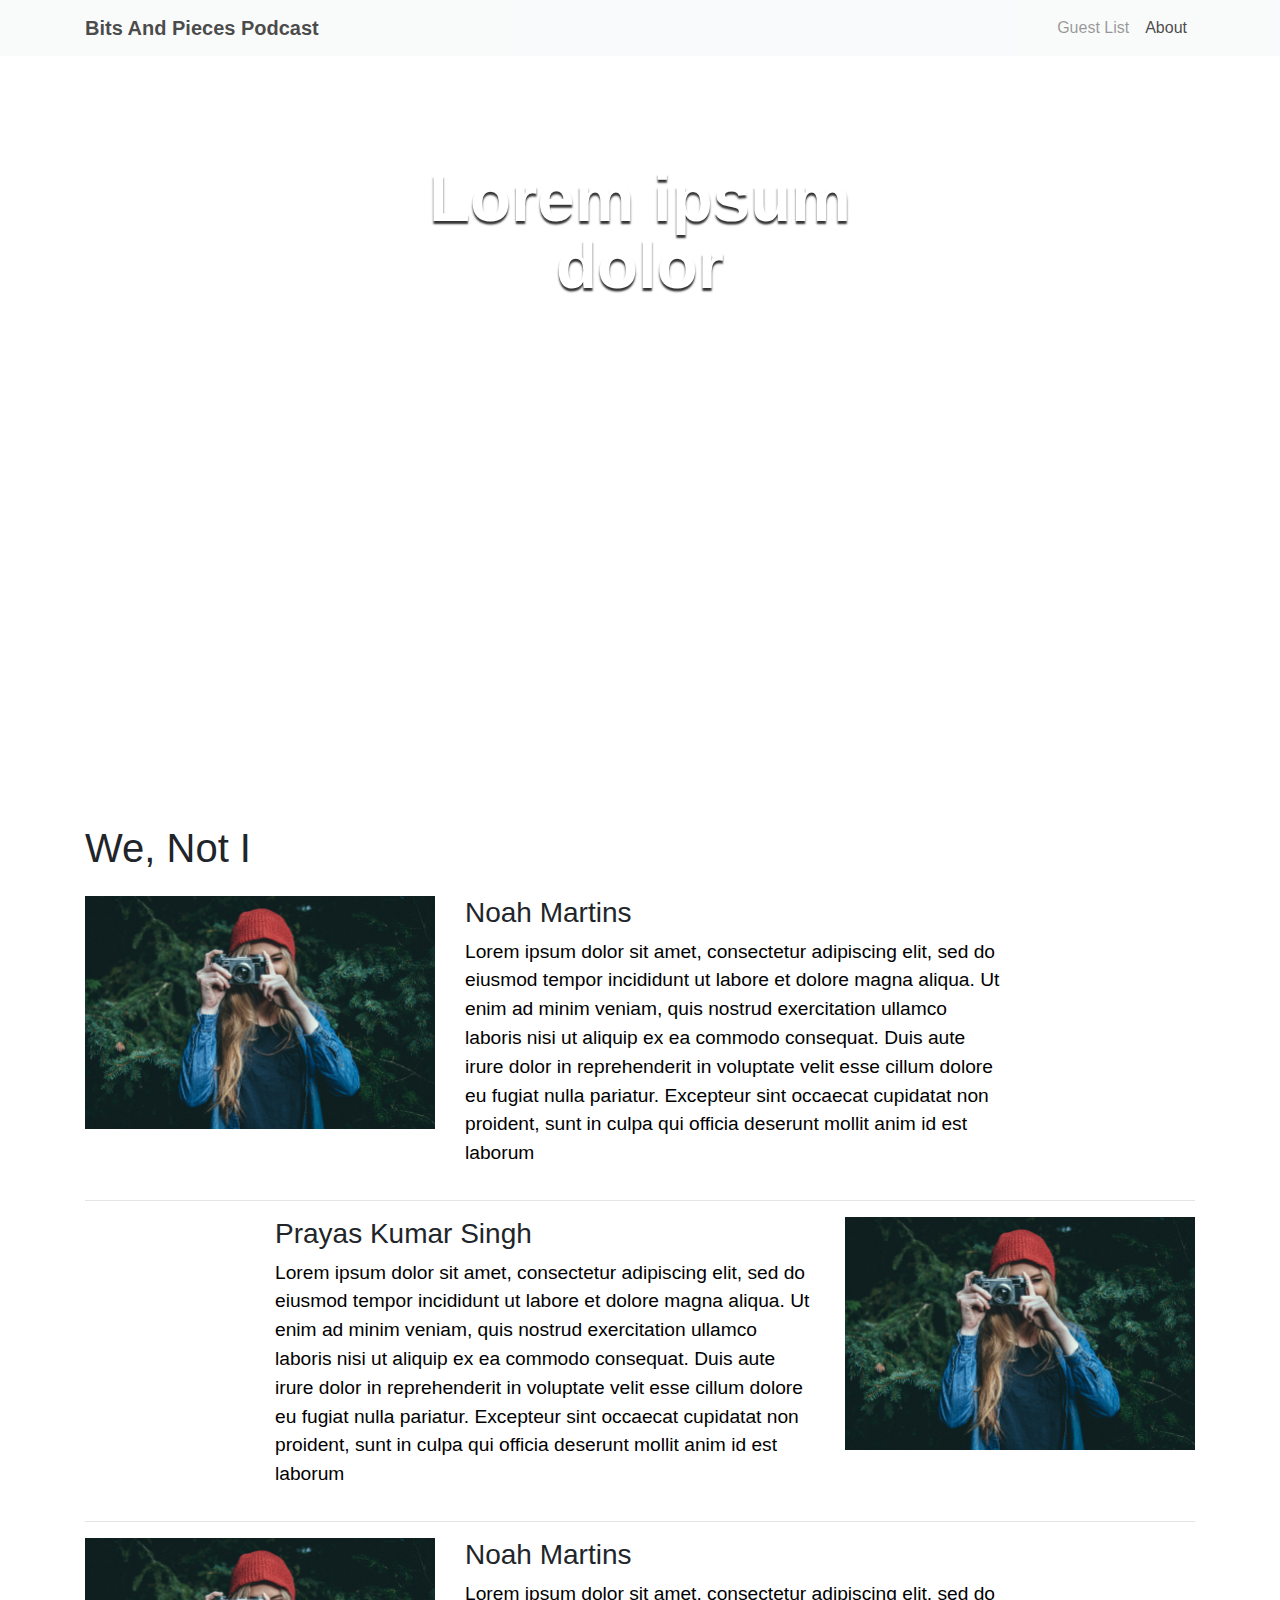
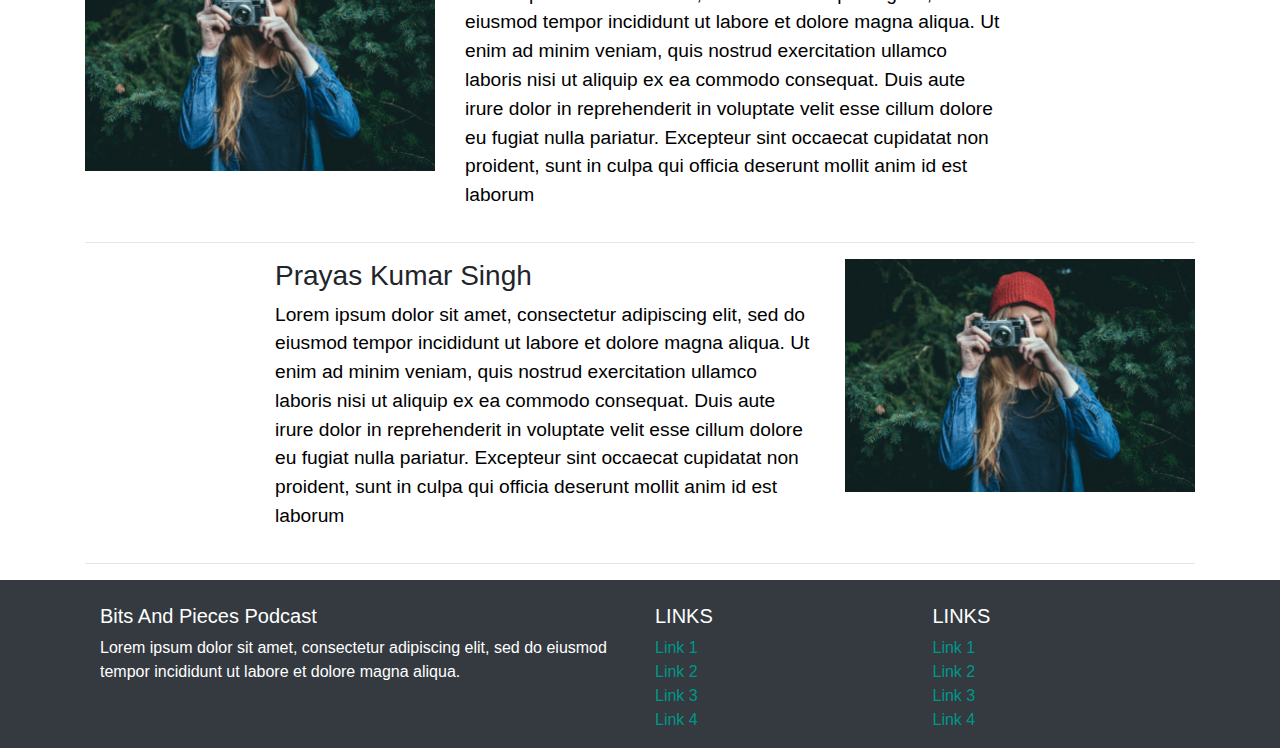
<file: about.html>
<!DOCTYPE html>
<html>
<head>
	<title>Bits And Pieces Podcast</title>
</head>
<link rel="stylesheet" type="text/css" href="stylesheets/normal.css">
<link rel="stylesheet" href="https://maxcdn.bootstrapcdn.com/bootstrap/4.0.0/css/bootstrap.min.css" integrity="sha384-Gn5384xqQ1aoWXA+058RXPxPg6fy4IWvTNh0E263XmFcJlSAwiGgFAW/dAiS6JXm" crossorigin="anonymous">
<link rel="stylesheet" type="text/css" href="stylesheets/style.css">
<body>

	<nav class="navbar navbar-expand-lg navbar-light bg-light">
		<div class="container">
			<a class="navbar-brand font-weight-bold " href="index.html">Bits And Pieces Podcast</a>
			<button class="navbar-toggler" type="button" data-toggle="collapse" data-target="#navbarResponsive" aria-controls="navbarResponsive" aria-expanded="false" aria-label="Toggle navigation">
				<span class="navbar-toggler-icon"></span>
			</button>
			<div class="collapse navbar-collapse" id="navbarResponsive">
				<ul class="navbar-nav ml-auto">
					<li class="nav-item">
						<a class="nav-link" href="guests.html">Guest List</a>
					</li>
					<li class="nav-item active">
						<a class="nav-link" href="about.html">About</a>
					</li>
				</ul>
			</div>
		</div>
	</nav>

	<div class="bgimage">
		<div class="container heroContainer">
			<div class="offset-md-3 col-md-6 col-sm-12 heroContent">
				<h1 class="heroTitle">Lorem ipsum<br>dolor</h1>
				<p class="heroPara">Lorem ipsum dolor sit amet, consectetur adipiscing elit, sed do eiusmod tempor incididunt ut labore et dolore magna aliqua. Ut enim ad minim veniam, quis nostrud exercitation ullamco laboris nisi ut aliquip ex ea commodo consequat.</p>
			</div>
		</div>
	</div>


	<div class="bg-grey container-fluid">
		<div class="container mt-4">
			<h1 class="pb-3 mt-5">We, Not I</h1>
			<div class="row aboutBox">
				<div class="col-md-4">
					<img src="img.jpg" class="img-fluid" alt="...">
				</div>
				<div class="col-md-6">
					<h3>Noah Martins</h3>
					<p class="content-text">
						Lorem ipsum dolor sit amet, consectetur adipiscing elit, sed do eiusmod tempor incididunt ut labore et dolore magna aliqua. Ut enim ad minim veniam, quis nostrud exercitation ullamco laboris nisi ut aliquip ex ea commodo consequat. Duis aute irure dolor in reprehenderit in voluptate velit esse cillum dolore eu fugiat nulla pariatur. Excepteur sint occaecat cupidatat non proident, sunt in culpa qui officia deserunt mollit anim id est laborum
						<br>		
					</p>
				</div>
			</div>
			<hr>


			<div class="row aboutBox">
				<div class="col-md-6 offset-md-2">
					<h3>Prayas Kumar Singh</h3>
					<p class="content-text">
						Lorem ipsum dolor sit amet, consectetur adipiscing elit, sed do eiusmod tempor incididunt ut labore et dolore magna aliqua. Ut enim ad minim veniam, quis nostrud exercitation ullamco laboris nisi ut aliquip ex ea commodo consequat. Duis aute irure dolor in reprehenderit in voluptate velit esse cillum dolore eu fugiat nulla pariatur. Excepteur sint occaecat cupidatat non proident, sunt in culpa qui officia deserunt mollit anim id est laborum
						<br>		
					</p>
				</div>
				<div class="col-md-4">
					<img src="img.jpg" class="img-fluid" alt="...">
				</div>
			</div>
			<hr>


			<div class="row aboutBox">
				<div class="col-md-4">
					<img src="img.jpg" class="img-fluid" alt="...">
				</div>
				<div class="col-md-6">
					<h3>Noah Martins</h3>
					<p class="content-text">
						Lorem ipsum dolor sit amet, consectetur adipiscing elit, sed do eiusmod tempor incididunt ut labore et dolore magna aliqua. Ut enim ad minim veniam, quis nostrud exercitation ullamco laboris nisi ut aliquip ex ea commodo consequat. Duis aute irure dolor in reprehenderit in voluptate velit esse cillum dolore eu fugiat nulla pariatur. Excepteur sint occaecat cupidatat non proident, sunt in culpa qui officia deserunt mollit anim id est laborum
						<br>		
					</p>
				</div>
			</div>
			<hr>

			<div class="row aboutBox">
				<div class="col-md-6 offset-md-2">
					<h3>Prayas Kumar Singh</h3>
					<p class="content-text">
						Lorem ipsum dolor sit amet, consectetur adipiscing elit, sed do eiusmod tempor incididunt ut labore et dolore magna aliqua. Ut enim ad minim veniam, quis nostrud exercitation ullamco laboris nisi ut aliquip ex ea commodo consequat. Duis aute irure dolor in reprehenderit in voluptate velit esse cillum dolore eu fugiat nulla pariatur. Excepteur sint occaecat cupidatat non proident, sunt in culpa qui officia deserunt mollit anim id est laborum
						<br>		
					</p>
				</div>
				<div class="col-md-4">
					<img src="img.jpg" class="img-fluid" alt="...">
				</div>
			</div>
			<hr>

		</div>
	</div>

	
	<div class="container-fluid bg-dark">
		<div class="container">
			<footer class="page-footer bg-dark font-small pt-4">
				<div class="container-fluid text-center text-md-left">
					<div class="row aboutBox">
						<div class="col-md-6 mt-md-0 mt-3">
							<h5>Bits And Pieces Podcast</h5>
							<p>Lorem ipsum dolor sit amet, consectetur adipiscing elit, sed do eiusmod tempor incididunt ut labore et dolore magna aliqua. </p>
						</div>
						<hr class="clearfix w-100 d-md-none pb-3">
						<div class="col-md-3 mb-md-0 mb-3">
							<h5 class="text-uppercase">Links</h5>
							<ul class="list-unstyled">
								<li>
									<a href="#!">Link 1</a>
								</li>
								<li>
									<a href="#!">Link 2</a>
								</li>
								<li>
									<a href="#!">Link 3</a>
								</li>
								<li>
									<a href="#!">Link 4</a>
								</li>
							</ul>
						</div>
						<div class="col-md-3 mb-md-0 mb-3">
							<h5 class="text-uppercase">Links</h5>
							<ul class="list-unstyled">
								<li>
									<a href="#!">Link 1</a>
								</li>
								<li>
									<a href="#!">Link 2</a>
								</li>
								<li>
									<a href="#!">Link 3</a>
								</li>
								<li>
									<a href="#!">Link 4</a>
								</li>
							</ul>
						</div>
					</div>
				</div>
			</footer>
		</div>
	</div>

	<script src="https://code.jquery.com/jquery-3.2.1.slim.min.js" integrity="sha384-KJ3o2DKtIkvYIK3UENzmM7KCkRr/rE9/Qpg6aAZGJwFDMVNA/GpGFF93hXpG5KkN" crossorigin="anonymous"></script>
	<script src="https://cdnjs.cloudflare.com/ajax/libs/popper.js/1.12.9/umd/popper.min.js" integrity="sha384-ApNbgh9B+Y1QKtv3Rn7W3mgPxhU9K/ScQsAP7hUibX39j7fakFPskvXusvfa0b4Q" crossorigin="anonymous"></script>
	<script src="https://maxcdn.bootstrapcdn.com/bootstrap/4.0.0/js/bootstrap.min.js" integrity="sha384-JZR6Spejh4U02d8jOt6vLEHfe/JQGiRRSQQxSfFWpi1MquVdAyjUar5+76PVCmYl" crossorigin="anonymous"></script>
</body>
</html>
</file>
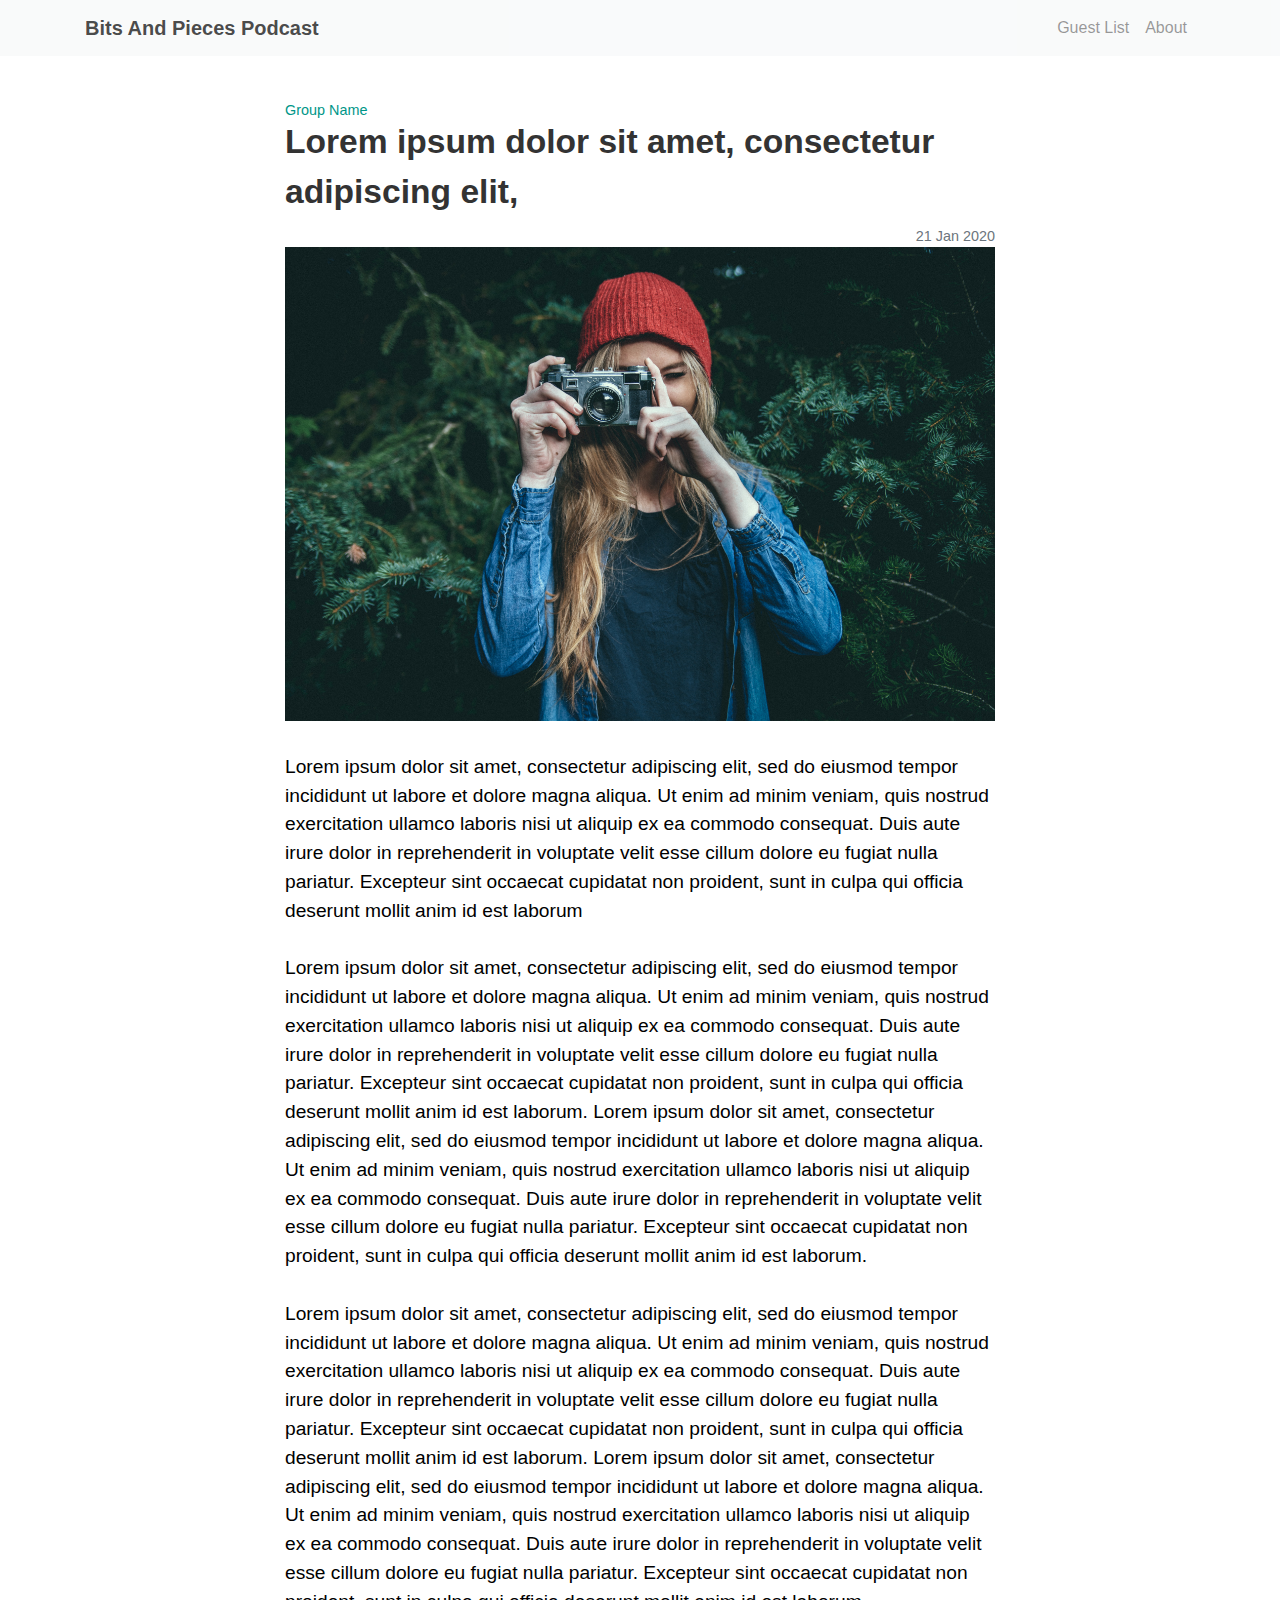
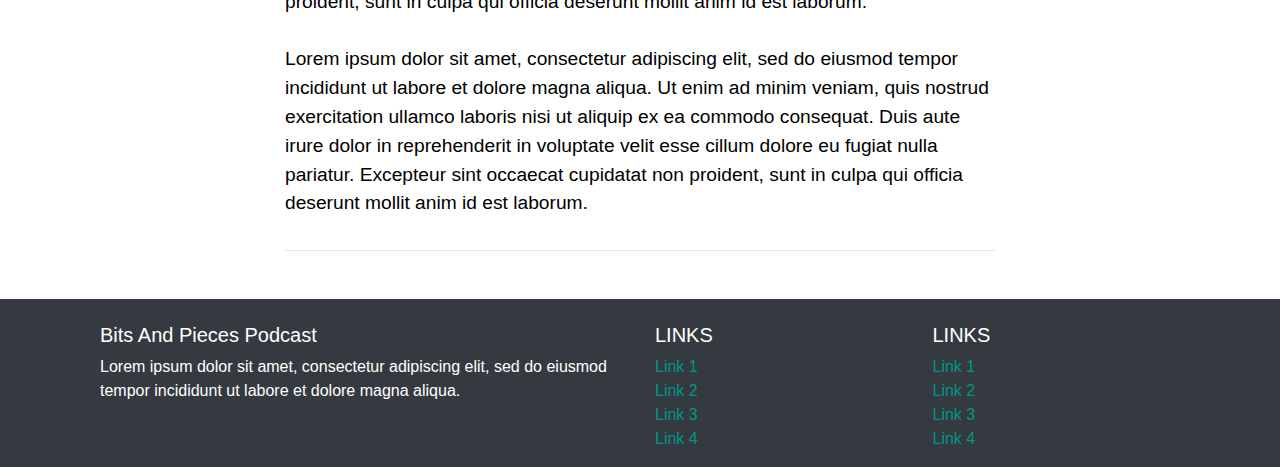
<file: blog.html>
<!DOCTYPE html>
<html>
<head>
	<title>Bits And Pieces Podcast</title>
</head>
<link rel="stylesheet" type="text/css" href="stylesheets/normal.css">
<link rel="stylesheet" href="https://maxcdn.bootstrapcdn.com/bootstrap/4.0.0/css/bootstrap.min.css" integrity="sha384-Gn5384xqQ1aoWXA+058RXPxPg6fy4IWvTNh0E263XmFcJlSAwiGgFAW/dAiS6JXm" crossorigin="anonymous">
<link rel="stylesheet" type="text/css" href="stylesheets/style.css">
<body>

	<nav class="navbar navbar-expand-lg navbar-light bg-light">
		<div class="container">
			<a class="navbar-brand font-weight-bold " href="index.html">Bits And Pieces Podcast</a>
			<button class="navbar-toggler" type="button" data-toggle="collapse" data-target="#navbarResponsive" aria-controls="navbarResponsive" aria-expanded="false" aria-label="Toggle navigation">
				<span class="navbar-toggler-icon"></span>
			</button>
			<div class="collapse navbar-collapse" id="navbarResponsive">
				<ul class="navbar-nav ml-auto">
					<li class="nav-item">
						<a class="nav-link" href="guests.html">Guest List</a>
					</li>
					<li class="nav-item">
						<a class="nav-link" href="about.html">About</a>
					</li>
				</ul>
			</div>
		</div>
	</nav>

	<div class="bg-grey container-fluid">
		<div class="container">
			<div class="col-md-8 offset-md-2 mt-5 mb-5">
				<!--Group name-->
				<div class="content-folder">Group Name</div>

				<!--Title-->
				<h1 class="content-title">Lorem ipsum dolor sit amet, consectetur adipiscing elit,</h1>

				<!--Date-->
				<div class="text-muted content-date">21 Jan 2020</div>

				<!--img-->
				<img src="img.jpg" style="width: 100%">


				<p class="content-text mt-3 mb-3 pt-3 pb-3">
					Lorem ipsum dolor sit amet, consectetur adipiscing elit, sed do eiusmod tempor incididunt ut labore et dolore magna aliqua. Ut enim ad minim veniam, quis nostrud exercitation ullamco laboris nisi ut aliquip ex ea commodo consequat. Duis aute irure dolor in reprehenderit in voluptate velit esse cillum dolore eu fugiat nulla pariatur. Excepteur sint occaecat cupidatat non proident, sunt in culpa qui officia deserunt mollit anim id est laborum
					<br><br>
					Lorem ipsum dolor sit amet, consectetur adipiscing elit, sed do eiusmod tempor incididunt ut labore et dolore magna aliqua. Ut enim ad minim veniam, quis nostrud exercitation ullamco laboris nisi ut aliquip ex ea commodo consequat. Duis aute irure dolor in reprehenderit in voluptate velit esse cillum dolore eu fugiat nulla pariatur. Excepteur sint occaecat cupidatat non proident, sunt in culpa qui officia deserunt mollit anim id est laborum.
					Lorem ipsum dolor sit amet, consectetur adipiscing elit, sed do eiusmod tempor incididunt ut labore et dolore magna aliqua. Ut enim ad minim veniam, quis nostrud exercitation ullamco laboris nisi ut aliquip ex ea commodo consequat. Duis aute irure dolor in reprehenderit in voluptate velit esse cillum dolore eu fugiat nulla pariatur. Excepteur sint occaecat cupidatat non proident, sunt in culpa qui officia deserunt mollit anim id est laborum.
					<br><br>
					Lorem ipsum dolor sit amet, consectetur adipiscing elit, sed do eiusmod tempor incididunt ut labore et dolore magna aliqua. Ut enim ad minim veniam, quis nostrud exercitation ullamco laboris nisi ut aliquip ex ea commodo consequat. Duis aute irure dolor in reprehenderit in voluptate velit esse cillum dolore eu fugiat nulla pariatur. Excepteur sint occaecat cupidatat non proident, sunt in culpa qui officia deserunt mollit anim id est laborum.
					Lorem ipsum dolor sit amet, consectetur adipiscing elit, sed do eiusmod tempor incididunt ut labore et dolore magna aliqua. Ut enim ad minim veniam, quis nostrud exercitation ullamco laboris nisi ut aliquip ex ea commodo consequat. Duis aute irure dolor in reprehenderit in voluptate velit esse cillum dolore eu fugiat nulla pariatur. Excepteur sint occaecat cupidatat non proident, sunt in culpa qui officia deserunt mollit anim id est laborum.
					<br><br>
					Lorem ipsum dolor sit amet, consectetur adipiscing elit, sed do eiusmod tempor incididunt ut labore et dolore magna aliqua. Ut enim ad minim veniam, quis nostrud exercitation ullamco laboris nisi ut aliquip ex ea commodo consequat. Duis aute irure dolor in reprehenderit in voluptate velit esse cillum dolore eu fugiat nulla pariatur. Excepteur sint occaecat cupidatat non proident, sunt in culpa qui officia deserunt mollit anim id est laborum.
				</p>
				<hr>
				
			</div>
		</div>
	</div>

	
	<div class="container-fluid bg-dark">
		<div class="container">
			<footer class="page-footer bg-dark font-small pt-4">
				<div class="container-fluid text-center text-md-left">
					<div class="row">
						<div class="col-md-6 mt-md-0 mt-3">
							<h5>Bits And Pieces Podcast</h5>
							<p>Lorem ipsum dolor sit amet, consectetur adipiscing elit, sed do eiusmod tempor incididunt ut labore et dolore magna aliqua. </p>
						</div>
						<hr class="clearfix w-100 d-md-none pb-3">
						<div class="col-md-3 mb-md-0 mb-3">
							<h5 class="text-uppercase">Links</h5>
							<ul class="list-unstyled">
								<li>
									<a href="#!">Link 1</a>
								</li>
								<li>
									<a href="#!">Link 2</a>
								</li>
								<li>
									<a href="#!">Link 3</a>
								</li>
								<li>
									<a href="#!">Link 4</a>
								</li>
							</ul>
						</div>
						<div class="col-md-3 mb-md-0 mb-3">
							<h5 class="text-uppercase">Links</h5>
							<ul class="list-unstyled">
								<li>
									<a href="#!">Link 1</a>
								</li>
								<li>
									<a href="#!">Link 2</a>
								</li>
								<li>
									<a href="#!">Link 3</a>
								</li>
								<li>
									<a href="#!">Link 4</a>
								</li>
							</ul>
						</div>
					</div>
				</div>
			</footer>
		</div>
	</div>

	<script src="https://code.jquery.com/jquery-3.2.1.slim.min.js" integrity="sha384-KJ3o2DKtIkvYIK3UENzmM7KCkRr/rE9/Qpg6aAZGJwFDMVNA/GpGFF93hXpG5KkN" crossorigin="anonymous"></script>
	<script src="https://cdnjs.cloudflare.com/ajax/libs/popper.js/1.12.9/umd/popper.min.js" integrity="sha384-ApNbgh9B+Y1QKtv3Rn7W3mgPxhU9K/ScQsAP7hUibX39j7fakFPskvXusvfa0b4Q" crossorigin="anonymous"></script>
	<script src="https://maxcdn.bootstrapcdn.com/bootstrap/4.0.0/js/bootstrap.min.js" integrity="sha384-JZR6Spejh4U02d8jOt6vLEHfe/JQGiRRSQQxSfFWpi1MquVdAyjUar5+76PVCmYl" crossorigin="anonymous"></script>
</body>
</html>
</file>
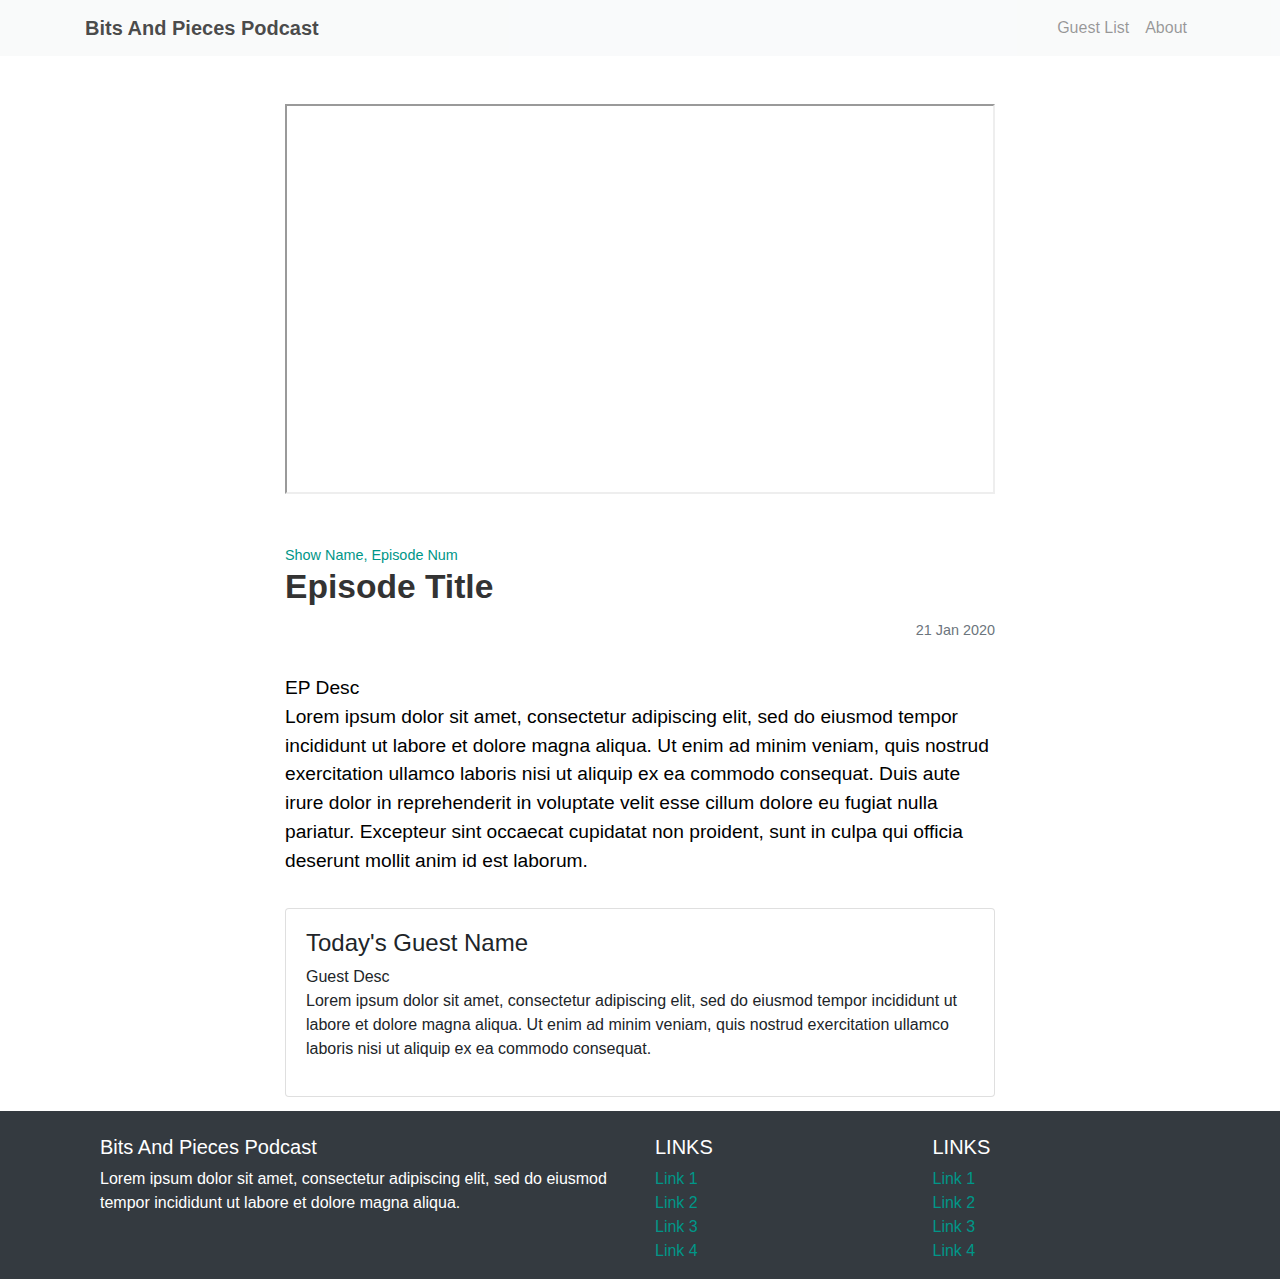
<file: episode.html>
<!DOCTYPE html>
<html>
<head>
	<title>Bits And Pieces Podcast</title>
</head>
<link rel="stylesheet" type="text/css" href="stylesheets/normal.css">
<link rel="stylesheet" href="https://maxcdn.bootstrapcdn.com/bootstrap/4.0.0/css/bootstrap.min.css" integrity="sha384-Gn5384xqQ1aoWXA+058RXPxPg6fy4IWvTNh0E263XmFcJlSAwiGgFAW/dAiS6JXm" crossorigin="anonymous">
<link rel="stylesheet" type="text/css" href="stylesheets/style.css">
<body>

	<nav class="navbar navbar-expand-lg navbar-light bg-light">
		<div class="container">
			<a class="navbar-brand font-weight-bold " href="index.html">Bits And Pieces Podcast</a>
			<button class="navbar-toggler" type="button" data-toggle="collapse" data-target="#navbarResponsive" aria-controls="navbarResponsive" aria-expanded="false" aria-label="Toggle navigation">
				<span class="navbar-toggler-icon"></span>
			</button>
			<div class="collapse navbar-collapse" id="navbarResponsive">
				<ul class="navbar-nav ml-auto">
					<li class="nav-item">
						<a class="nav-link" href="guests.html">Guest List</a>
					</li>
					<li class="nav-item">
						<a class="nav-link" href="about.html">About</a>
					</li>
				</ul>
			</div>
		</div>
	</nav>

	<div class="bg-grey container-fluid">
		<div class="container">
			<div class="col-md-8 offset-md-2 ">
				<!--YT link-->
				<iframe class="videoPlayer mt-5 mb-5" src="https://www.youtube.com/embed/tgbNymZ7vqY"></iframe>

				<!--Show Name and Episode-->
				<div class="content-folder">
					Show Name, Episode Num
				</div>

				<!--Episode Title-->
				<h1 class="content-title">
					Episode Title
				</h1>

				<!--Episode Date-->
				<div class="text-muted content-date">21 Jan 2020</div>

				<!--Ep Desc-->
				<p class="content-text mt-3 mb-3 pt-3 pb-3">EP Desc<br>Lorem ipsum dolor sit amet, consectetur adipiscing elit, sed do eiusmod tempor incididunt ut labore et dolore magna aliqua. Ut enim ad minim veniam, quis nostrud exercitation ullamco laboris nisi ut aliquip ex ea commodo consequat. Duis aute irure dolor in reprehenderit in voluptate velit esse cillum dolore eu fugiat nulla pariatur. Excepteur sint occaecat cupidatat non proident, sunt in culpa qui officia deserunt mollit anim id est laborum.</p>

				
				<div class="card">
					<div class="card-body">
						<h4>Today's Guest Name</h4>
						<p class="card-text">Guest Desc<br>Lorem ipsum dolor sit amet, consectetur adipiscing elit, sed do eiusmod tempor incididunt ut labore et dolore magna aliqua. Ut enim ad minim veniam, quis nostrud exercitation ullamco laboris nisi ut aliquip ex ea commodo consequat.</p>
					</div>
				</div>
			</div>
		</div>
	</div>
	<div class="container-fluid bg-dark">
		<div class="container">
			<footer class="page-footer bg-dark font-small pt-4">
				<div class="container-fluid text-center text-md-left">
					<div class="row">
						<div class="col-md-6 mt-md-0 mt-3">
							<h5>Bits And Pieces Podcast</h5>
							<p>Lorem ipsum dolor sit amet, consectetur adipiscing elit, sed do eiusmod tempor incididunt ut labore et dolore magna aliqua. </p>
						</div>
						<hr class="clearfix w-100 d-md-none pb-3">
						<div class="col-md-3 mb-md-0 mb-3">
							<h5 class="text-uppercase">Links</h5>
							<ul class="list-unstyled">
								<li>
									<a href="#!">Link 1</a>
								</li>
								<li>
									<a href="#!">Link 2</a>
								</li>
								<li>
									<a href="#!">Link 3</a>
								</li>
								<li>
									<a href="#!">Link 4</a>
								</li>
							</ul>
						</div>
						<div class="col-md-3 mb-md-0 mb-3">
							<h5 class="text-uppercase">Links</h5>
							<ul class="list-unstyled">
								<li>
									<a href="#!">Link 1</a>
								</li>
								<li>
									<a href="#!">Link 2</a>
								</li>
								<li>
									<a href="#!">Link 3</a>
								</li>
								<li>
									<a href="#!">Link 4</a>
								</li>
							</ul>
						</div>
					</div>
				</div>
			</footer>
		</div>
	</div>

	<script src="https://code.jquery.com/jquery-3.2.1.slim.min.js" integrity="sha384-KJ3o2DKtIkvYIK3UENzmM7KCkRr/rE9/Qpg6aAZGJwFDMVNA/GpGFF93hXpG5KkN" crossorigin="anonymous"></script>
	<script src="https://cdnjs.cloudflare.com/ajax/libs/popper.js/1.12.9/umd/popper.min.js" integrity="sha384-ApNbgh9B+Y1QKtv3Rn7W3mgPxhU9K/ScQsAP7hUibX39j7fakFPskvXusvfa0b4Q" crossorigin="anonymous"></script>
	<script src="https://maxcdn.bootstrapcdn.com/bootstrap/4.0.0/js/bootstrap.min.js" integrity="sha384-JZR6Spejh4U02d8jOt6vLEHfe/JQGiRRSQQxSfFWpi1MquVdAyjUar5+76PVCmYl" crossorigin="anonymous"></script>
</body>
</html>
</file>
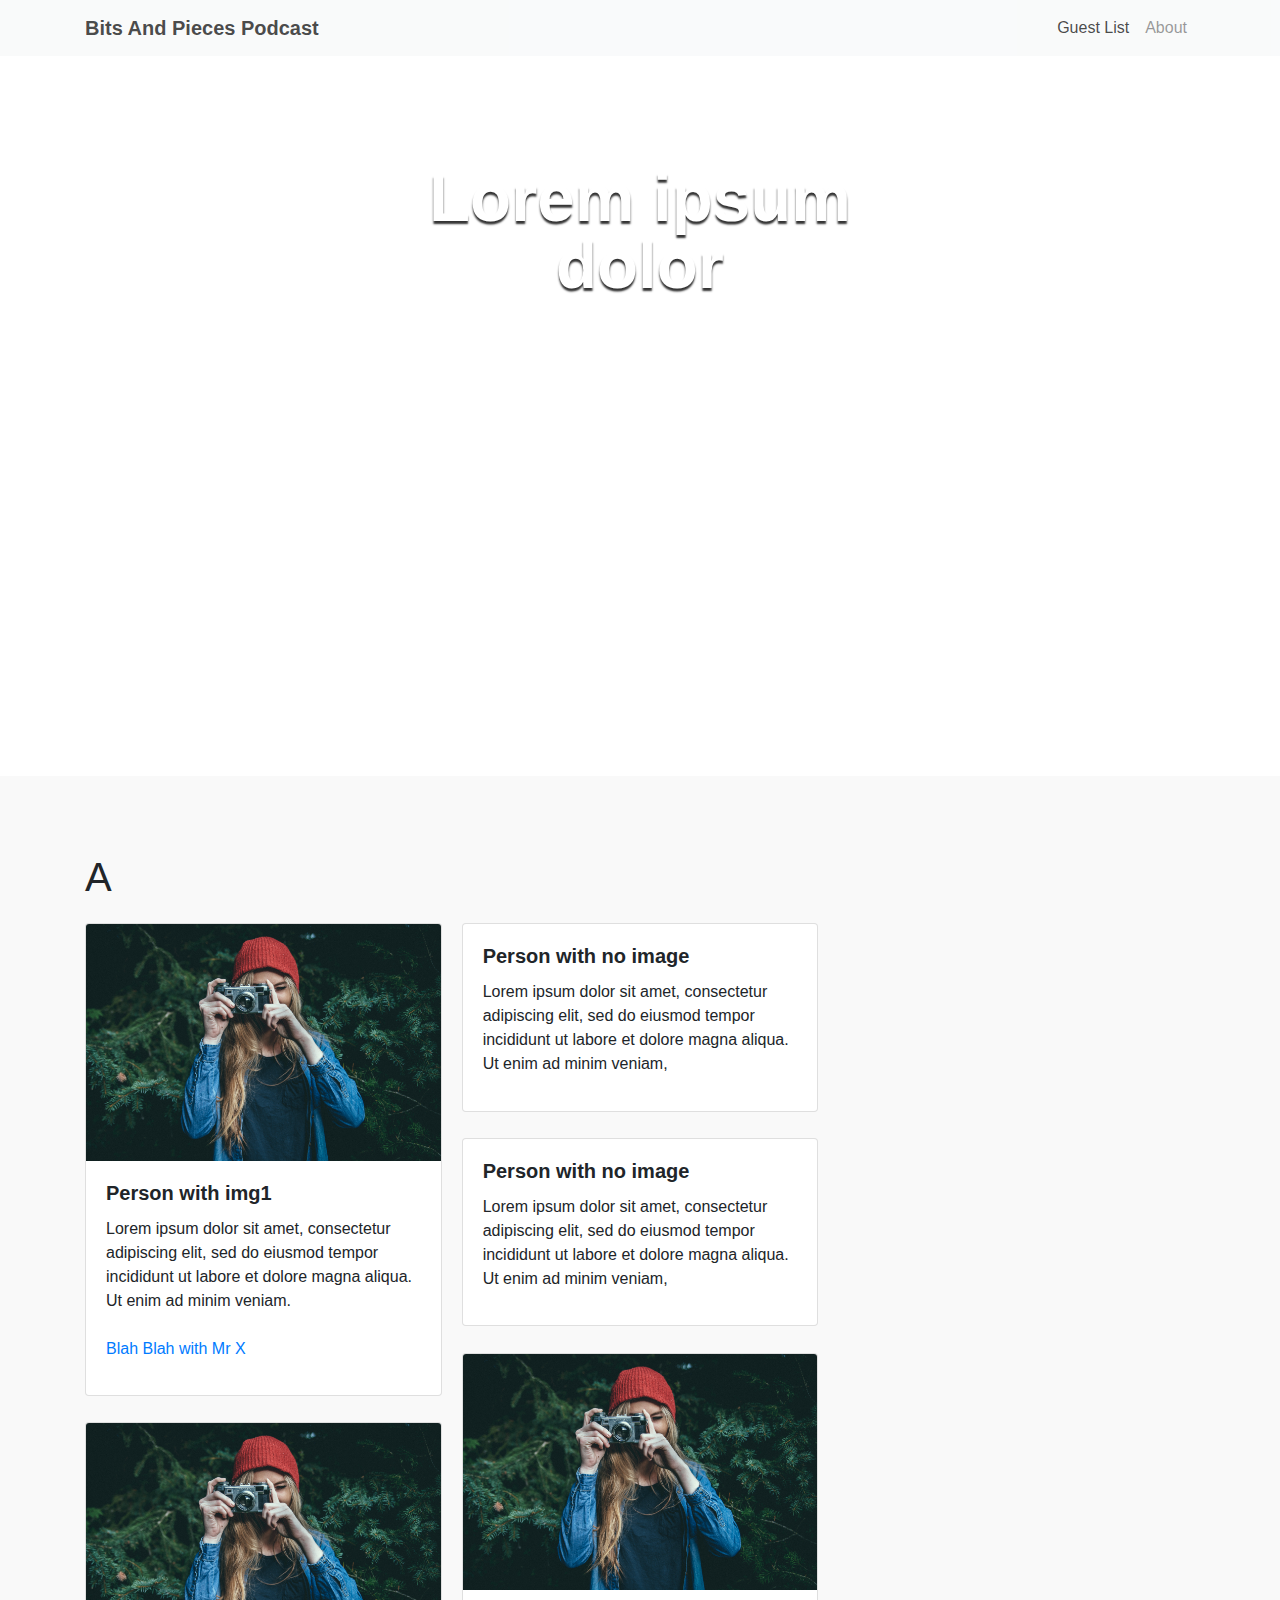
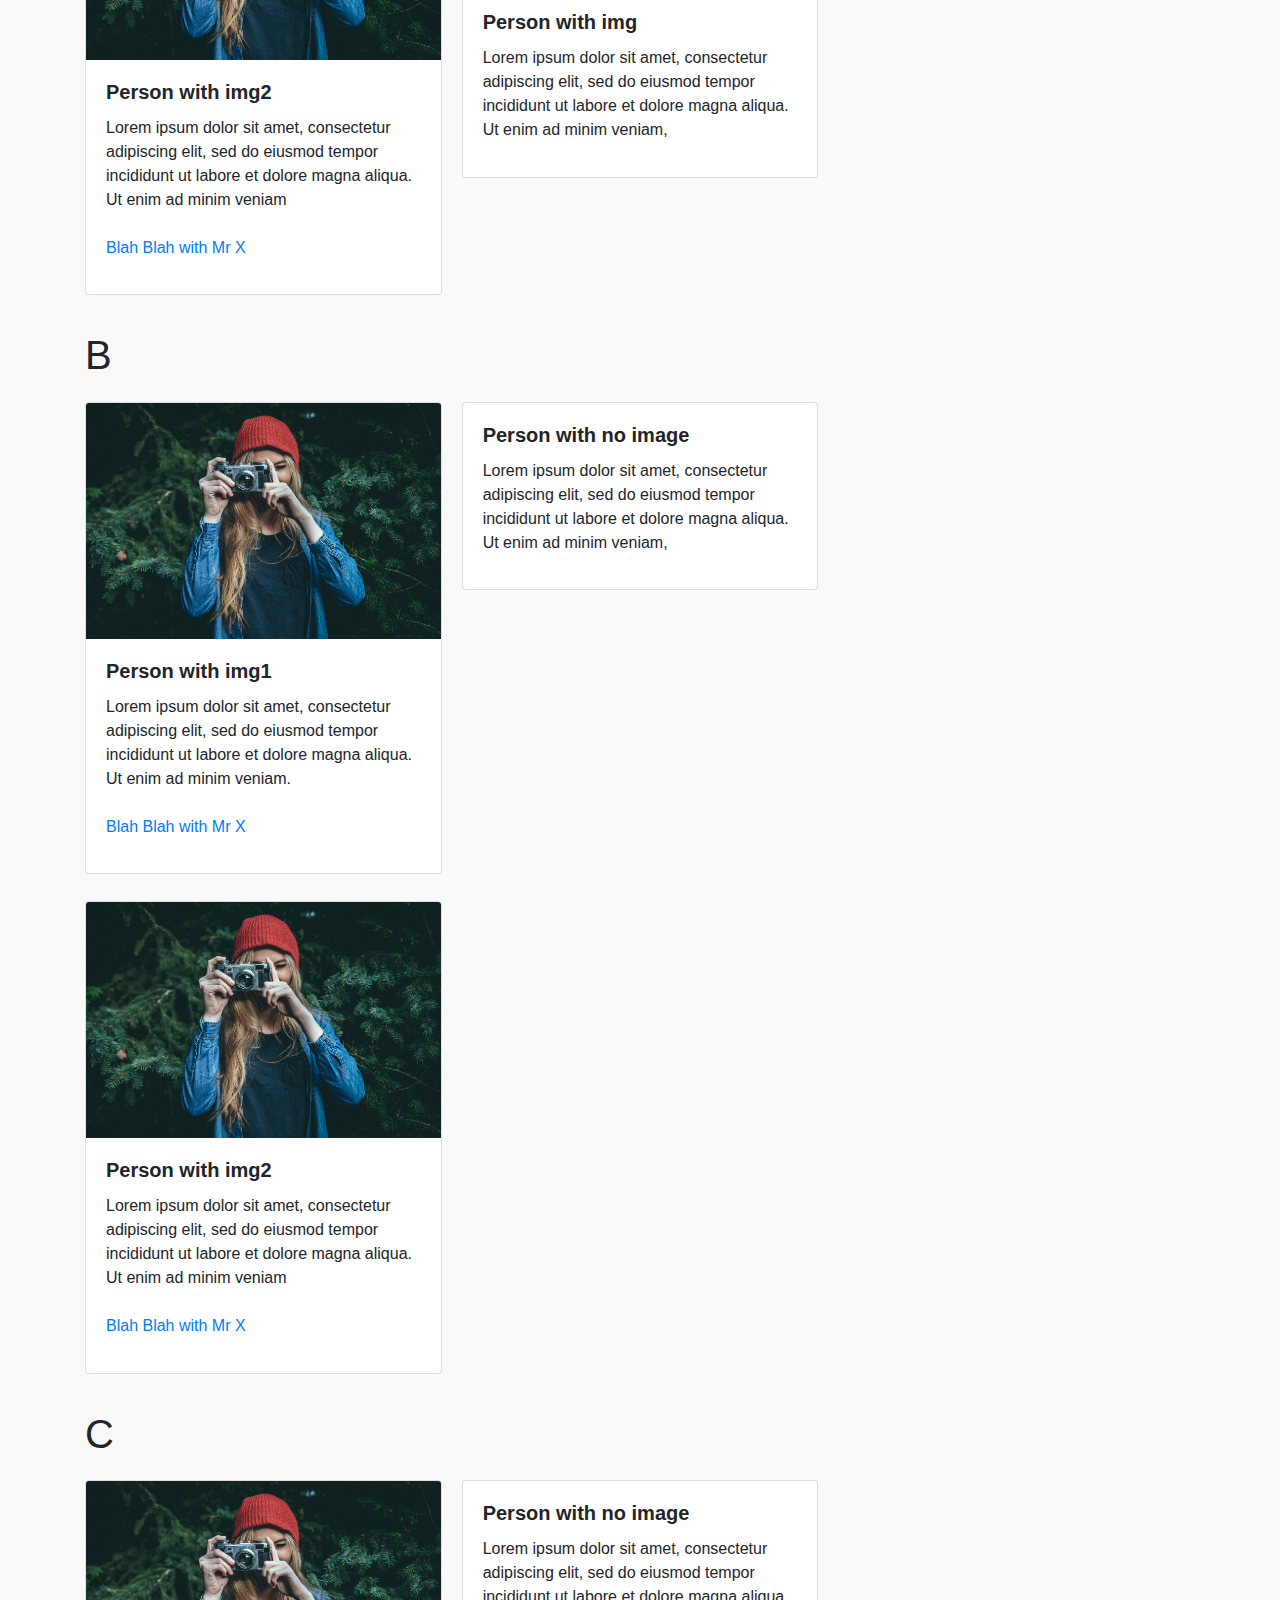
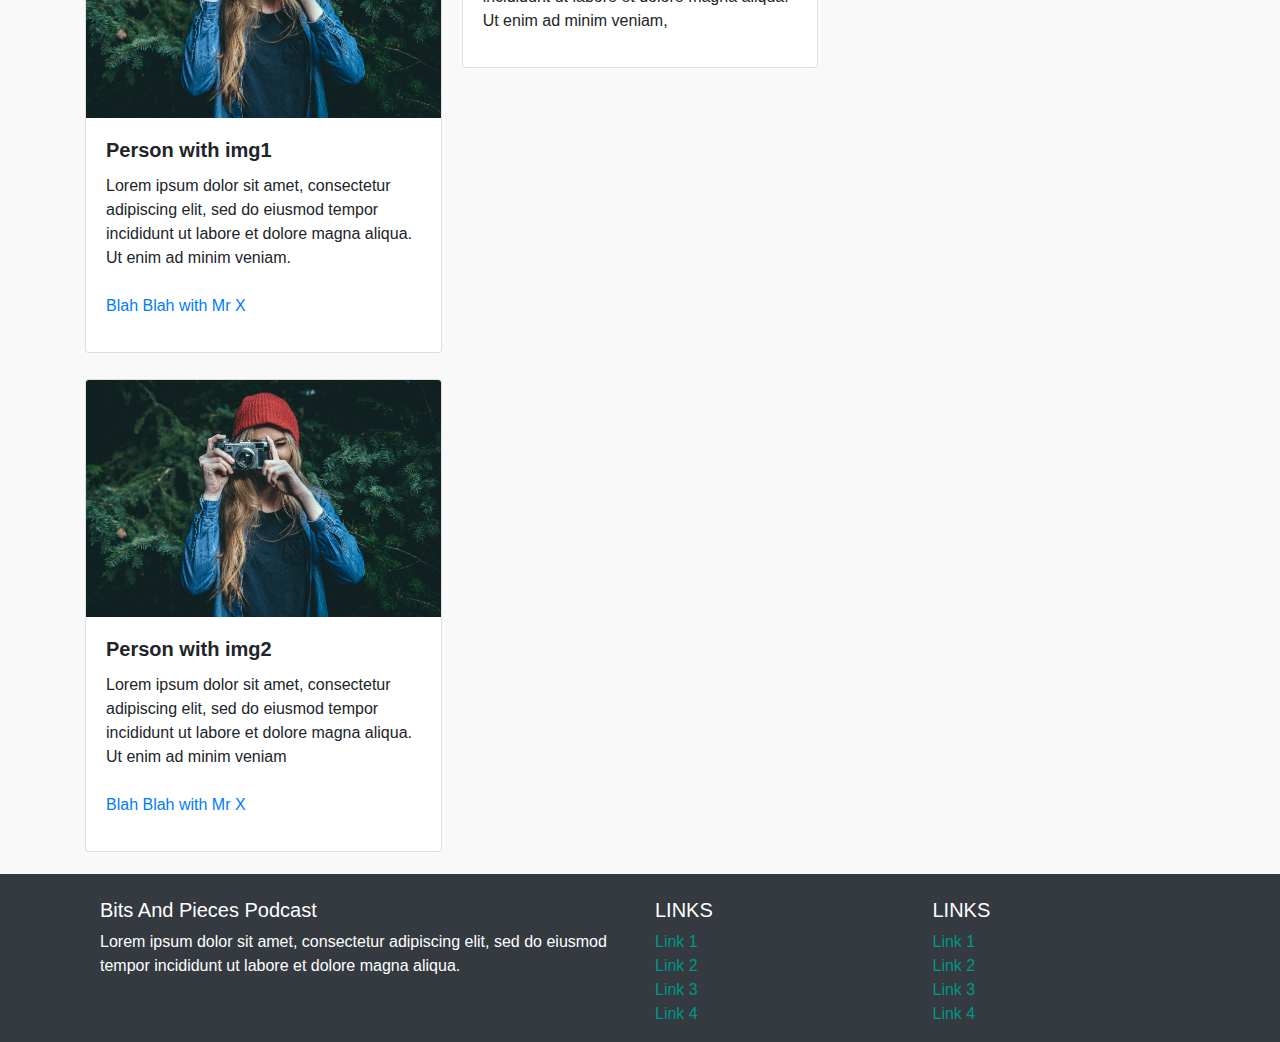
<file: guests.html>
<!DOCTYPE html>
<html>
<head>
	<title>Bits And Pieces Podcast</title>
</head>
<link rel="stylesheet" type="text/css" href="stylesheets/normal.css">
<link rel="stylesheet" href="https://maxcdn.bootstrapcdn.com/bootstrap/4.0.0/css/bootstrap.min.css" integrity="sha384-Gn5384xqQ1aoWXA+058RXPxPg6fy4IWvTNh0E263XmFcJlSAwiGgFAW/dAiS6JXm" crossorigin="anonymous">
<link rel="stylesheet" type="text/css" href="stylesheets/style.css">
<body>

	<nav class="navbar navbar-expand-lg navbar-light bg-light">
		<div class="container">
			<a class="navbar-brand font-weight-bold " href="index.html">Bits And Pieces Podcast</a>
			<button class="navbar-toggler" type="button" data-toggle="collapse" data-target="#navbarResponsive" aria-controls="navbarResponsive" aria-expanded="false" aria-label="Toggle navigation">
				<span class="navbar-toggler-icon"></span>
			</button>
			<div class="collapse navbar-collapse" id="navbarResponsive">
				<ul class="navbar-nav ml-auto">
					<li class="nav-item active">
						<span class="sr-only">(current)</span>
						<a class="nav-link" href="guests.html">Guest List</a>
					</li>
					<li class="nav-item">
						<a class="nav-link" href="about.html">About</a>
					</li>
				</ul>
			</div>
		</div>
	</nav>

	<div class="bgimage">
		<div class="container heroContainer">
			<div class="offset-md-3 col-md-6 col-sm-12 heroContent">
				<h1 class="heroTitle">Lorem ipsum<br>dolor</h1>
				<p class="heroPara">Lorem ipsum dolor sit amet, consectetur adipiscing elit, sed do eiusmod tempor incididunt ut labore et dolore magna aliqua. Ut enim ad minim veniam, quis nostrud exercitation ullamco laboris nisi ut aliquip ex ea commodo consequat.</p>
			</div>
		</div>
	</div>

	<div class="bg-grey fshows">
		<div class="container">
			<h1 class="pt-4">A</h1>
			<div class="card-columns">
				<div class="card">
					<img src="img.jpg" class="card-img-top" alt="...">
					<div class="card-body">
						<h5 class="card-title">Person with img1</h5>
						<p class="card-text">Lorem ipsum dolor sit amet, consectetur adipiscing elit, sed do eiusmod tempor incididunt ut labore et dolore magna aliqua. Ut enim ad minim veniam.
							<br>
							<br>
							<a href="">Blah Blah with Mr X</a>
						</p>
					</div>
				</div>

				<div class="card">
					<img src="img.jpg" class="card-img-top" alt="...">
					<div class="card-body">
						<h5 class="card-title">Person with img2</h5>
						<p class="card-text">Lorem ipsum dolor sit amet, consectetur adipiscing elit, sed do eiusmod tempor incididunt ut labore et dolore magna aliqua. Ut enim ad minim veniam
							<br>
							<br>
							<a href="">Blah Blah with Mr X</a>
						</p>
					</div>
				</div>
				<div class="card">
					<div class="card-body">
						<h5 class="card-title">Person with no image</h5>
						<p class="card-text">Lorem ipsum dolor sit amet, consectetur adipiscing elit, sed do eiusmod tempor incididunt ut labore et dolore magna aliqua. Ut enim ad minim veniam,</p>
					</div>
				</div>
				<div class="card">
					<div class="card-body">
						<h5 class="card-title">Person with no image</h5>
						<p class="card-text">Lorem ipsum dolor sit amet, consectetur adipiscing elit, sed do eiusmod tempor incididunt ut labore et dolore magna aliqua. Ut enim ad minim veniam,</p>
					</div>
				</div>
				<div class="card">
					<img src="img.jpg" class="card-img-top" alt="...">
					<div class="card-body">
						<h5 class="card-title">Person with img</h5>
						<p class="card-text">Lorem ipsum dolor sit amet, consectetur adipiscing elit, sed do eiusmod tempor incididunt ut labore et dolore magna aliqua. Ut enim ad minim veniam,</p>
					</div>
				</div>
			</div>

			<h1 class="pt-4">B</h1>
			<div class="card-columns">
				<div class="card">
					<img src="img.jpg" class="card-img-top" alt="...">
					<div class="card-body">
						<h5 class="card-title">Person with img1</h5>
						<p class="card-text">Lorem ipsum dolor sit amet, consectetur adipiscing elit, sed do eiusmod tempor incididunt ut labore et dolore magna aliqua. Ut enim ad minim veniam.
							<br>
							<br>
							<a href="">Blah Blah with Mr X</a>
						</p>
					</div>
				</div>

				<div class="card">
					<img src="img.jpg" class="card-img-top" alt="...">
					<div class="card-body">
						<h5 class="card-title">Person with img2</h5>
						<p class="card-text">Lorem ipsum dolor sit amet, consectetur adipiscing elit, sed do eiusmod tempor incididunt ut labore et dolore magna aliqua. Ut enim ad minim veniam
							<br>
							<br>
							<a href="">Blah Blah with Mr X</a>
						</p>
					</div>
				</div>
				<div class="card">
					<div class="card-body">
						<h5 class="card-title">Person with no image</h5>
						<p class="card-text">Lorem ipsum dolor sit amet, consectetur adipiscing elit, sed do eiusmod tempor incididunt ut labore et dolore magna aliqua. Ut enim ad minim veniam,</p>
					</div>
				</div>
			</div>


			<h1 class="pt-4">C</h1>
			<div class="card-columns">
				<div class="card">
					<img src="img.jpg" class="card-img-top" alt="...">
					<div class="card-body">
						<h5 class="card-title">Person with img1</h5>
						<p class="card-text">Lorem ipsum dolor sit amet, consectetur adipiscing elit, sed do eiusmod tempor incididunt ut labore et dolore magna aliqua. Ut enim ad minim veniam.
							<br>
							<br>
							<a href="">Blah Blah with Mr X</a>
						</p>
					</div>
				</div>

				<div class="card">
					<img src="img.jpg" class="card-img-top" alt="...">
					<div class="card-body">
						<h5 class="card-title">Person with img2</h5>
						<p class="card-text">Lorem ipsum dolor sit amet, consectetur adipiscing elit, sed do eiusmod tempor incididunt ut labore et dolore magna aliqua. Ut enim ad minim veniam
							<br>
							<br>
							<a href="">Blah Blah with Mr X</a>
						</p>
					</div>
				</div>
				<div class="card">
					<div class="card-body">
						<h5 class="card-title">Person with no image</h5>
						<p class="card-text">Lorem ipsum dolor sit amet, consectetur adipiscing elit, sed do eiusmod tempor incididunt ut labore et dolore magna aliqua. Ut enim ad minim veniam,</p>
					</div>
				</div>
			</div>

		</div>
	</div>
	<div class="container-fluid bg-dark">
		<div class="container">
			<footer class="page-footer bg-dark font-small pt-4">
				<div class="container-fluid text-center text-md-left">
					<div class="row">
						<div class="col-md-6 mt-md-0 mt-3">
							<h5>Bits And Pieces Podcast</h5>
							<p>Lorem ipsum dolor sit amet, consectetur adipiscing elit, sed do eiusmod tempor incididunt ut labore et dolore magna aliqua. </p>
						</div>
						<hr class="clearfix w-100 d-md-none pb-3">
						<div class="col-md-3 mb-md-0 mb-3">
							<h5 class="text-uppercase">Links</h5>
							<ul class="list-unstyled">
								<li>
									<a href="#!">Link 1</a>
								</li>
								<li>
									<a href="#!">Link 2</a>
								</li>
								<li>
									<a href="#!">Link 3</a>
								</li>
								<li>
									<a href="#!">Link 4</a>
								</li>
							</ul>
						</div>
						<div class="col-md-3 mb-md-0 mb-3">
							<h5 class="text-uppercase">Links</h5>
							<ul class="list-unstyled">
								<li>
									<a href="#!">Link 1</a>
								</li>
								<li>
									<a href="#!">Link 2</a>
								</li>
								<li>
									<a href="#!">Link 3</a>
								</li>
								<li>
									<a href="#!">Link 4</a>
								</li>
							</ul>
						</div>
					</div>
				</div>
			</footer>
		</div>
	</div>
	<script src="https://code.jquery.com/jquery-3.2.1.slim.min.js" integrity="sha384-KJ3o2DKtIkvYIK3UENzmM7KCkRr/rE9/Qpg6aAZGJwFDMVNA/GpGFF93hXpG5KkN" crossorigin="anonymous"></script>
	<script src="https://cdnjs.cloudflare.com/ajax/libs/popper.js/1.12.9/umd/popper.min.js" integrity="sha384-ApNbgh9B+Y1QKtv3Rn7W3mgPxhU9K/ScQsAP7hUibX39j7fakFPskvXusvfa0b4Q" crossorigin="anonymous"></script>
	<script src="https://maxcdn.bootstrapcdn.com/bootstrap/4.0.0/js/bootstrap.min.js" integrity="sha384-JZR6Spejh4U02d8jOt6vLEHfe/JQGiRRSQQxSfFWpi1MquVdAyjUar5+76PVCmYl" crossorigin="anonymous"></script>
</body>
</html>
</file>
<file: stylesheets/style.css>
html{
}
body{

}
a:hover{
	color: #009688;
	text-decoration: none;
}
nav{
	opacity: 0.8;
}
.nav-link:hover{
	color: #009688 !important;
}
.bgimage{
	width:100%;
	height:80vh;
	min-height: 360px;
	background: url('https://images.unsplash.com/photo-1438109491414-7198515b166b?q=80&fm=jpg&s=cbdabf7a79c087a0b060670a6d79726c');
	background-repeat: no-repeat;
	background-position: center;
	background-size:cover;
	background-attachment: fixed;
}
.heroContainer{
	height: 100%;
}
.heroContent{
  top: 15%;
}
.heroTitle{
	color: #ffffff;
	font-size: 4.2rem;
	text-shadow: 0px 3px 2px #333;
	text-align: center;
	margin-bottom: 0.3em;
	line-height: 1em;
	font-weight: 600
}
.heroPara{
	color: #ffffff;
	text-align: center;
	font-size: 1.2em;
}

.vertical-center {
  margin: 0;
  position: absolute;
  top: 50%;
  -ms-transform: translateY(-50%);
  transform: translateY(-50%);
}
.card{
	margin-top: 0.9em;
	margin-bottom: 0.9em;
}
.card-title{
	font-weight: 700;
}
.fshows{
	background: #f9f9f9;
	padding-top: 3.3em;
	padding-bottom: 0.6em;
}
.fblog{
	background: #fff;
	padding-top: 3.3em;
}
.episodeNum{
	font-weight: 500;
	font-size: 0.9em;
	color: #009688;
	line-height: 0.9em;
}
.episodeTitle{
	font-weight: 500;
	font-size: 1.2em;
	color: #000;
	line-height: 0.9em;
}
a:hover .episodeNum{
	text-decoration: underline;
}
.card{
	padding-bottom: 0.9em;
  	transition: 0.3s;
}
.card:hover{
	box-shadow: 0px 0px 6px #999;
}
.card:hover .card-title{
	color: #009688;
}
.list-group-item{
	border: none;
  	transition: 0.3s;
}
.list-group-item:hover{
	box-shadow: 0px 0px 9px #ccc;
	color: #009688;
}
.content-title{
	font-weight: 600;
	color: #333;
	font-size: 2.1em;
	line-height: 1.5em;
}
.content-text{
	font-weight: 300;
	color: #000;
	font-size: 1.2em;
	line-height: 1.5em;
}
.content-folder{
	color: #009688;
	line-height: 0.9em;
	font-size: 0.9em;
}
.content-date{
	text-align: right;
	font-size: 0.9em;
}
.blogTitle{
	color: #000;
}
.blogTeaser{
	color: #000;
}
a:hover .blogTitle{
	text-decoration: underline;
	color: #009688;
}
footer{
	color: #fff;	
}
.videoPlayer{
	height: auto;
	width: 100%;
	min-height: 390px;
}
.aboutBox:hover h3{
	color: #009688;
}
@media (max-width: 576px) {

	.heroTitle{
		font-size: 1.8rem;
		font-weight: bold;
	}

	.heroPara{
		color: #ffffff;
		text-align: center;
		margin: auto;
		font-size: 1em;
	}
}
footer a
{
	color: #009688;
}
footer a:hover
{
	text-decoration:underline;
}
</file>
<file: stylesheets/normal.css>
/*! normalize.css v8.0.1 | MIT License | github.com/necolas/normalize.css */

/* Document
   ========================================================================== */

/**
 * 1. Correct the line height in all browsers.
 * 2. Prevent adjustments of font size after orientation changes in iOS.
 */

html {
  line-height: 1.15; /* 1 */
  -webkit-text-size-adjust: 100%; /* 2 */
}

/* Sections
   ========================================================================== */

/**
 * Remove the margin in all browsers.
 */

body {
  margin: 0;
}

/**
 * Render the `main` element consistently in IE.
 */

main {
  display: block;
}

/**
 * Correct the font size and margin on `h1` elements within `section` and
 * `article` contexts in Chrome, Firefox, and Safari.
 */

h1 {
  font-size: 2em;
  margin: 0.67em 0;
}

/* Grouping content
   ========================================================================== */

/**
 * 1. Add the correct box sizing in Firefox.
 * 2. Show the overflow in Edge and IE.
 */

hr {
  box-sizing: content-box; /* 1 */
  height: 0; /* 1 */
  overflow: visible; /* 2 */
}

/**
 * 1. Correct the inheritance and scaling of font size in all browsers.
 * 2. Correct the odd `em` font sizing in all browsers.
 */

pre {
  font-family: monospace, monospace; /* 1 */
  font-size: 1em; /* 2 */
}

/* Text-level semantics
   ========================================================================== */

/**
 * Remove the gray background on active links in IE 10.
 */

a {
  background-color: transparent;
}

/**
 * 1. Remove the bottom border in Chrome 57-
 * 2. Add the correct text decoration in Chrome, Edge, IE, Opera, and Safari.
 */

abbr[title] {
  border-bottom: none; /* 1 */
  text-decoration: underline; /* 2 */
  text-decoration: underline dotted; /* 2 */
}

/**
 * Add the correct font weight in Chrome, Edge, and Safari.
 */

b,
strong {
  font-weight: bolder;
}

/**
 * 1. Correct the inheritance and scaling of font size in all browsers.
 * 2. Correct the odd `em` font sizing in all browsers.
 */

code,
kbd,
samp {
  font-family: monospace, monospace; /* 1 */
  font-size: 1em; /* 2 */
}

/**
 * Add the correct font size in all browsers.
 */

small {
  font-size: 80%;
}

/**
 * Prevent `sub` and `sup` elements from affecting the line height in
 * all browsers.
 */

sub,
sup {
  font-size: 75%;
  line-height: 0;
  position: relative;
  vertical-align: baseline;
}

sub {
  bottom: -0.25em;
}

sup {
  top: -0.5em;
}

/* Embedded content
   ========================================================================== */

/**
 * Remove the border on images inside links in IE 10.
 */

img {
  border-style: none;
}

/* Forms
   ========================================================================== */

/**
 * 1. Change the font styles in all browsers.
 * 2. Remove the margin in Firefox and Safari.
 */

button,
input,
optgroup,
select,
textarea {
  font-family: inherit; /* 1 */
  font-size: 100%; /* 1 */
  line-height: 1.15; /* 1 */
  margin: 0; /* 2 */
}

/**
 * Show the overflow in IE.
 * 1. Show the overflow in Edge.
 */

button,
input { /* 1 */
  overflow: visible;
}

/**
 * Remove the inheritance of text transform in Edge, Firefox, and IE.
 * 1. Remove the inheritance of text transform in Firefox.
 */

button,
select { /* 1 */
  text-transform: none;
}

/**
 * Correct the inability to style clickable types in iOS and Safari.
 */

button,
[type="button"],
[type="reset"],
[type="submit"] {
  -webkit-appearance: button;
}

/**
 * Remove the inner border and padding in Firefox.
 */

button::-moz-focus-inner,
[type="button"]::-moz-focus-inner,
[type="reset"]::-moz-focus-inner,
[type="submit"]::-moz-focus-inner {
  border-style: none;
  padding: 0;
}

/**
 * Restore the focus styles unset by the previous rule.
 */

button:-moz-focusring,
[type="button"]:-moz-focusring,
[type="reset"]:-moz-focusring,
[type="submit"]:-moz-focusring {
  outline: 1px dotted ButtonText;
}

/**
 * Correct the padding in Firefox.
 */

fieldset {
  padding: 0.35em 0.75em 0.625em;
}

/**
 * 1. Correct the text wrapping in Edge and IE.
 * 2. Correct the color inheritance from `fieldset` elements in IE.
 * 3. Remove the padding so developers are not caught out when they zero out
 *    `fieldset` elements in all browsers.
 */

legend {
  box-sizing: border-box; /* 1 */
  color: inherit; /* 2 */
  display: table; /* 1 */
  max-width: 100%; /* 1 */
  padding: 0; /* 3 */
  white-space: normal; /* 1 */
}

/**
 * Add the correct vertical alignment in Chrome, Firefox, and Opera.
 */

progress {
  vertical-align: baseline;
}

/**
 * Remove the default vertical scrollbar in IE 10+.
 */

textarea {
  overflow: auto;
}

/**
 * 1. Add the correct box sizing in IE 10.
 * 2. Remove the padding in IE 10.
 */

[type="checkbox"],
[type="radio"] {
  box-sizing: border-box; /* 1 */
  padding: 0; /* 2 */
}

/**
 * Correct the cursor style of increment and decrement buttons in Chrome.
 */

[type="number"]::-webkit-inner-spin-button,
[type="number"]::-webkit-outer-spin-button {
  height: auto;
}

/**
 * 1. Correct the odd appearance in Chrome and Safari.
 * 2. Correct the outline style in Safari.
 */

[type="search"] {
  -webkit-appearance: textfield; /* 1 */
  outline-offset: -2px; /* 2 */
}

/**
 * Remove the inner padding in Chrome and Safari on macOS.
 */

[type="search"]::-webkit-search-decoration {
  -webkit-appearance: none;
}

/**
 * 1. Correct the inability to style clickable types in iOS and Safari.
 * 2. Change font properties to `inherit` in Safari.
 */

::-webkit-file-upload-button {
  -webkit-appearance: button; /* 1 */
  font: inherit; /* 2 */
}

/* Interactive
   ========================================================================== */

/*
 * Add the correct display in Edge, IE 10+, and Firefox.
 */

details {
  display: block;
}

/*
 * Add the correct display in all browsers.
 */

summary {
  display: list-item;
}

/* Misc
   ========================================================================== */

/**
 * Add the correct display in IE 10+.
 */

template {
  display: none;
}

/**
 * Add the correct display in IE 10.
 */

[hidden] {
  display: none;
}
</file>
